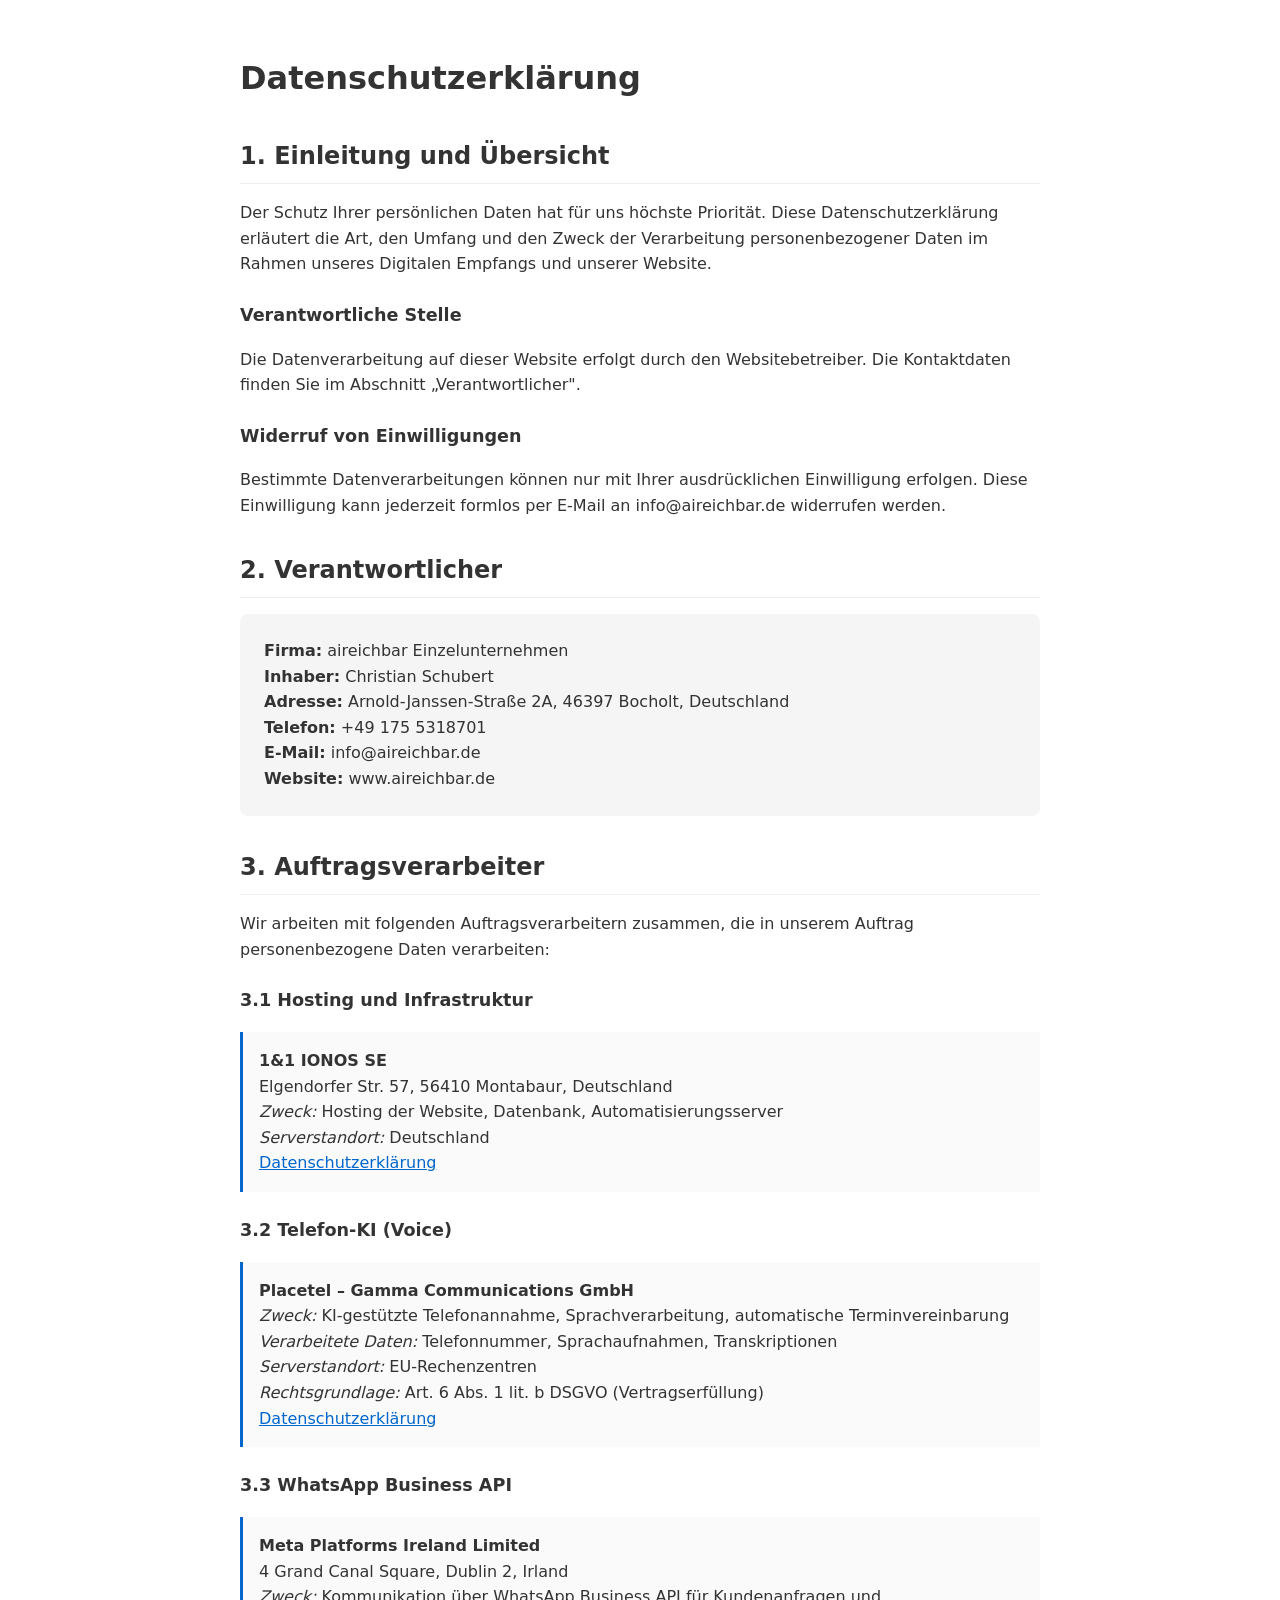
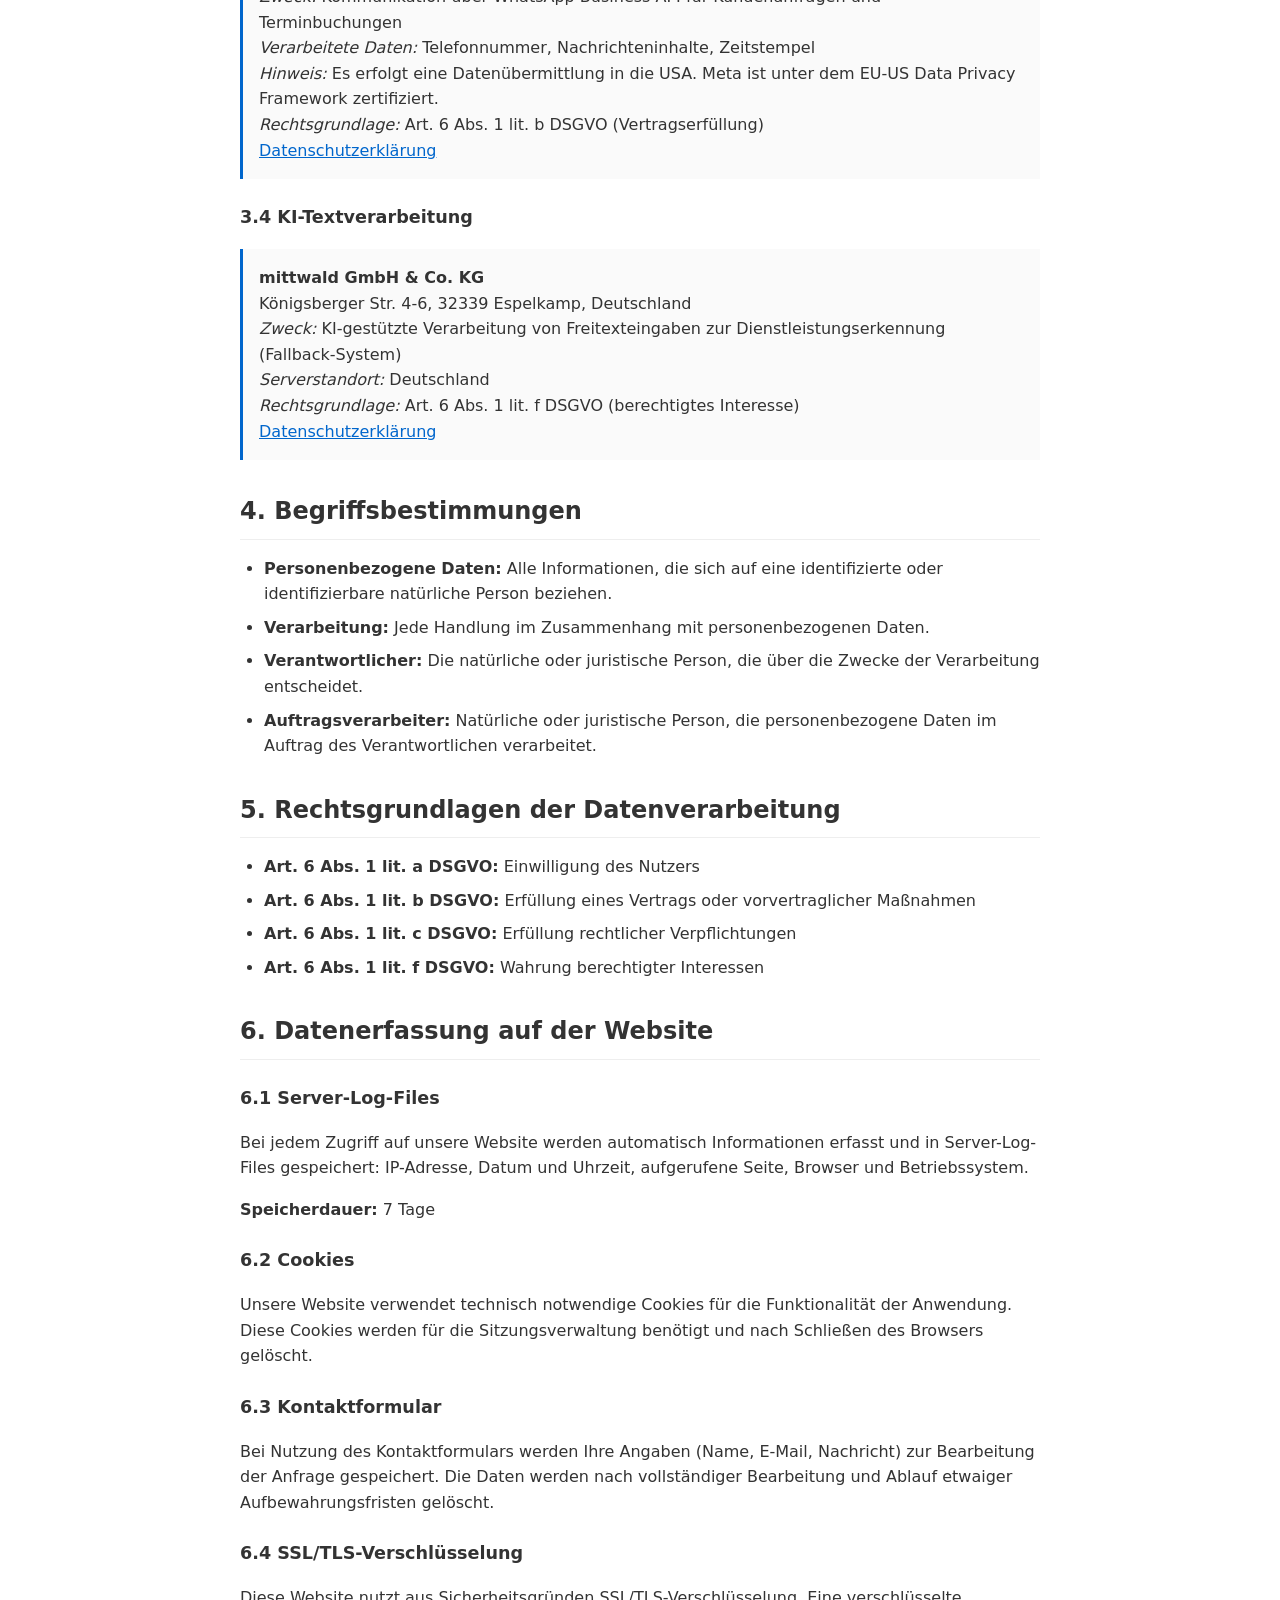
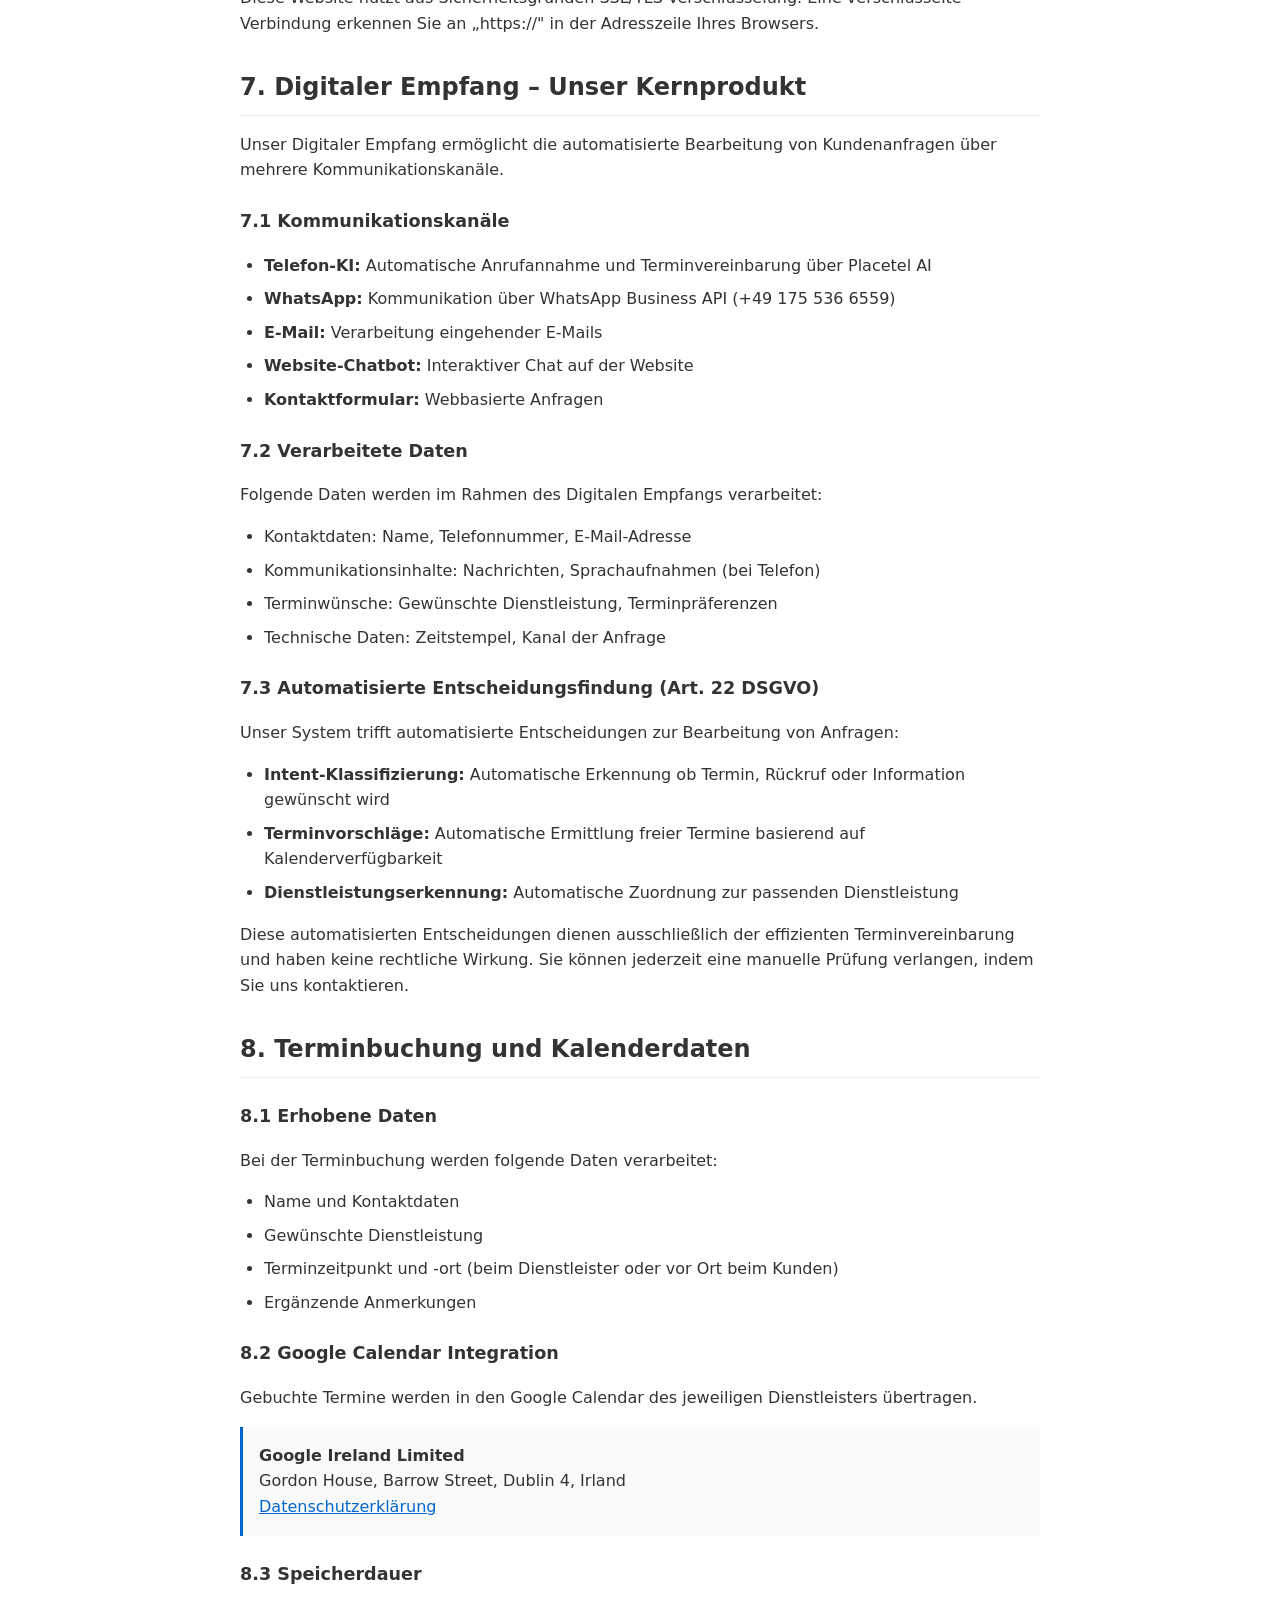
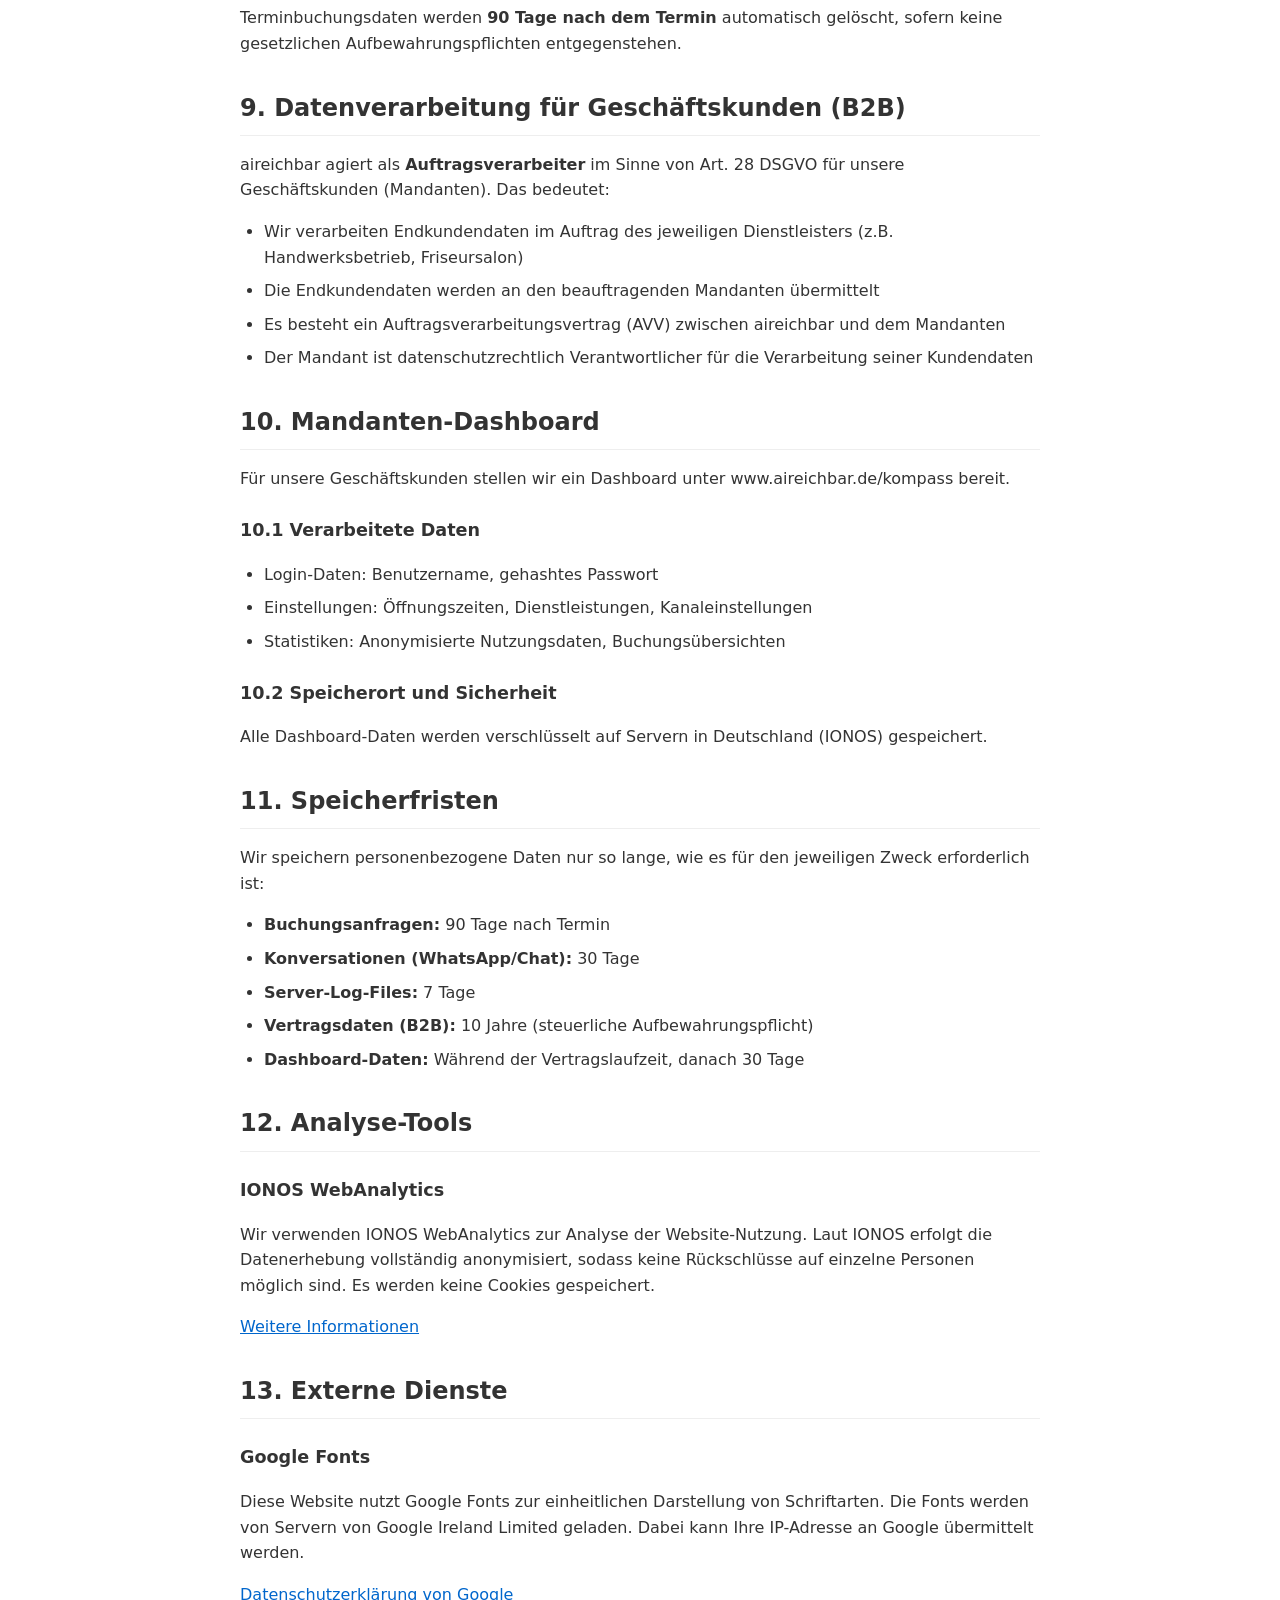
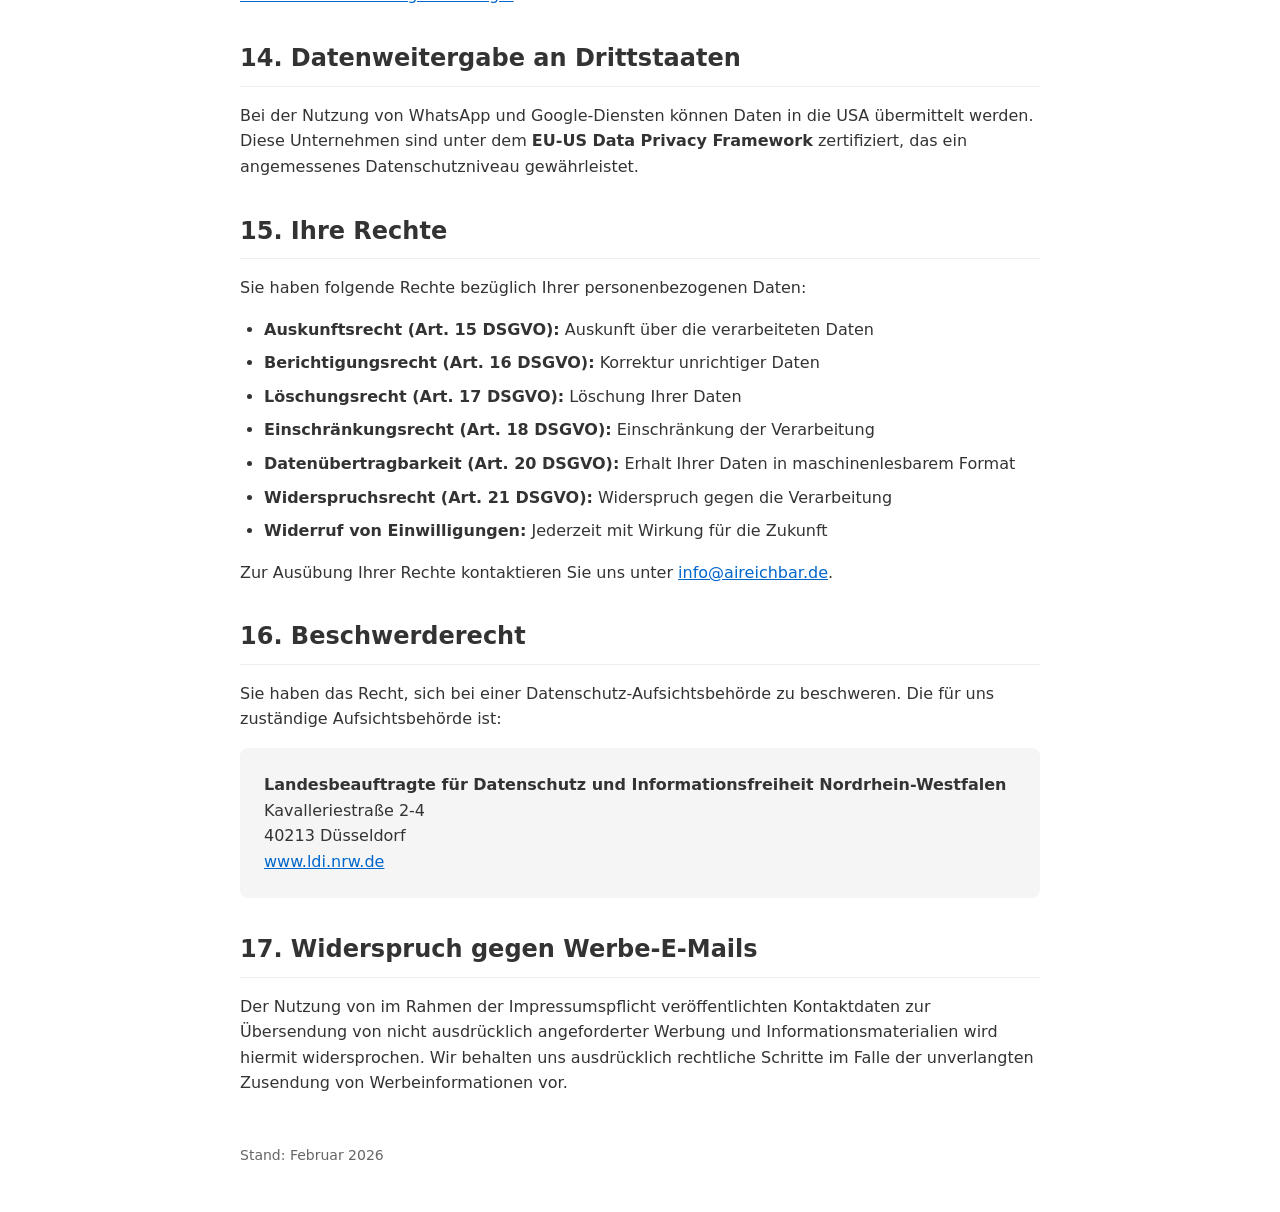
<file: public/datenschutz.html>
<!DOCTYPE html>
<html lang="de">
<head>
  <meta charset="UTF-8">
  <meta name="viewport" content="width=device-width, initial-scale=1.0">
  <title>Datenschutzerklärung – aireichbar</title>
  <style>
    body { font-family: system-ui, -apple-system, sans-serif; max-width: 800px; margin: 0 auto; padding: 2rem; line-height: 1.6; color: #333; }
    h1 { font-size: 2rem; margin-bottom: 2rem; }
    h2 { font-size: 1.5rem; margin-top: 2rem; margin-bottom: 1rem; border-bottom: 1px solid #eee; padding-bottom: 0.5rem; }
    h3 { font-size: 1.1rem; margin-top: 1.5rem; }
    .contact-box { background: #f5f5f5; padding: 1.5rem; border-radius: 8px; margin: 1rem 0; }
    .provider-box { background: #fafafa; padding: 1rem; border-left: 3px solid #0066cc; margin: 1rem 0; }
    ul { margin: 1rem 0; padding-left: 1.5rem; }
    li { margin-bottom: 0.5rem; }
    a { color: #0066cc; }
    .update-note { background: #e8f4e8; padding: 1rem; border-radius: 8px; margin: 1rem 0; font-size: 0.9rem; }
  </style>
</head>
<body>
  <h1>Datenschutzerklärung</h1>

  <h2>1. Einleitung und Übersicht</h2>
  <p>Der Schutz Ihrer persönlichen Daten hat für uns höchste Priorität. Diese Datenschutzerklärung erläutert die Art, den Umfang und den Zweck der Verarbeitung personenbezogener Daten im Rahmen unseres Digitalen Empfangs und unserer Website.</p>
  
  <h3>Verantwortliche Stelle</h3>
  <p>Die Datenverarbeitung auf dieser Website erfolgt durch den Websitebetreiber. Die Kontaktdaten finden Sie im Abschnitt „Verantwortlicher".</p>

  <h3>Widerruf von Einwilligungen</h3>
  <p>Bestimmte Datenverarbeitungen können nur mit Ihrer ausdrücklichen Einwilligung erfolgen. Diese Einwilligung kann jederzeit formlos per E-Mail an info@aireichbar.de widerrufen werden.</p>

  <h2>2. Verantwortlicher</h2>
  <div class="contact-box">
    <strong>Firma:</strong> aireichbar Einzelunternehmen<br>
    <strong>Inhaber:</strong> Christian Schubert<br>
    <strong>Adresse:</strong> Arnold-Janssen-Straße 2A, 46397 Bocholt, Deutschland<br>
    <strong>Telefon:</strong> +49 175 5318701<br>
    <strong>E-Mail:</strong> info@aireichbar.de<br>
    <strong>Website:</strong> www.aireichbar.de
  </div>

  <h2>3. Auftragsverarbeiter</h2>
  <p>Wir arbeiten mit folgenden Auftragsverarbeitern zusammen, die in unserem Auftrag personenbezogene Daten verarbeiten:</p>

  <h3>3.1 Hosting und Infrastruktur</h3>
  <div class="provider-box">
    <strong>1&amp;1 IONOS SE</strong><br>
    Elgendorfer Str. 57, 56410 Montabaur, Deutschland<br>
    <em>Zweck:</em> Hosting der Website, Datenbank, Automatisierungsserver<br>
    <em>Serverstandort:</em> Deutschland<br>
    <a href="https://www.ionos.de/terms-gtc/datenschutzerklaerung/">Datenschutzerklärung</a>
  </div>

  <h3>3.2 Telefon-KI (Voice)</h3>
  <div class="provider-box">
    <strong>Placetel – Gamma Communications GmbH</strong><br>
    <em>Zweck:</em> KI-gestützte Telefonannahme, Sprachverarbeitung, automatische Terminvereinbarung<br>
    <em>Verarbeitete Daten:</em> Telefonnummer, Sprachaufnahmen, Transkriptionen<br>
    <em>Serverstandort:</em> EU-Rechenzentren<br>
    <em>Rechtsgrundlage:</em> Art. 6 Abs. 1 lit. b DSGVO (Vertragserfüllung)<br>
    <a href="https://www.placetel.de/datenschutz">Datenschutzerklärung</a>
  </div>

  <h3>3.3 WhatsApp Business API</h3>
  <div class="provider-box">
    <strong>Meta Platforms Ireland Limited</strong><br>
    4 Grand Canal Square, Dublin 2, Irland<br>
    <em>Zweck:</em> Kommunikation über WhatsApp Business API für Kundenanfragen und Terminbuchungen<br>
    <em>Verarbeitete Daten:</em> Telefonnummer, Nachrichteninhalte, Zeitstempel<br>
    <em>Hinweis:</em> Es erfolgt eine Datenübermittlung in die USA. Meta ist unter dem EU-US Data Privacy Framework zertifiziert.<br>
    <em>Rechtsgrundlage:</em> Art. 6 Abs. 1 lit. b DSGVO (Vertragserfüllung)<br>
    <a href="https://www.whatsapp.com/legal/privacy-policy">Datenschutzerklärung</a>
  </div>

  <h3>3.4 KI-Textverarbeitung</h3>
  <div class="provider-box">
    <strong>mittwald GmbH &amp; Co. KG</strong><br>
    Königsberger Str. 4-6, 32339 Espelkamp, Deutschland<br>
    <em>Zweck:</em> KI-gestützte Verarbeitung von Freitexteingaben zur Dienstleistungserkennung (Fallback-System)<br>
    <em>Serverstandort:</em> Deutschland<br>
    <em>Rechtsgrundlage:</em> Art. 6 Abs. 1 lit. f DSGVO (berechtigtes Interesse)<br>
    <a href="https://www.mittwald.de/datenschutz">Datenschutzerklärung</a>
  </div>

  <h2>4. Begriffsbestimmungen</h2>
  <ul>
    <li><strong>Personenbezogene Daten:</strong> Alle Informationen, die sich auf eine identifizierte oder identifizierbare natürliche Person beziehen.</li>
    <li><strong>Verarbeitung:</strong> Jede Handlung im Zusammenhang mit personenbezogenen Daten.</li>
    <li><strong>Verantwortlicher:</strong> Die natürliche oder juristische Person, die über die Zwecke der Verarbeitung entscheidet.</li>
    <li><strong>Auftragsverarbeiter:</strong> Natürliche oder juristische Person, die personenbezogene Daten im Auftrag des Verantwortlichen verarbeitet.</li>
  </ul>

  <h2>5. Rechtsgrundlagen der Datenverarbeitung</h2>
  <ul>
    <li><strong>Art. 6 Abs. 1 lit. a DSGVO:</strong> Einwilligung des Nutzers</li>
    <li><strong>Art. 6 Abs. 1 lit. b DSGVO:</strong> Erfüllung eines Vertrags oder vorvertraglicher Maßnahmen</li>
    <li><strong>Art. 6 Abs. 1 lit. c DSGVO:</strong> Erfüllung rechtlicher Verpflichtungen</li>
    <li><strong>Art. 6 Abs. 1 lit. f DSGVO:</strong> Wahrung berechtigter Interessen</li>
  </ul>

  <h2>6. Datenerfassung auf der Website</h2>
  
  <h3>6.1 Server-Log-Files</h3>
  <p>Bei jedem Zugriff auf unsere Website werden automatisch Informationen erfasst und in Server-Log-Files gespeichert: IP-Adresse, Datum und Uhrzeit, aufgerufene Seite, Browser und Betriebssystem.</p>
  <p><strong>Speicherdauer:</strong> 7 Tage</p>

  <h3>6.2 Cookies</h3>
  <p>Unsere Website verwendet technisch notwendige Cookies für die Funktionalität der Anwendung. Diese Cookies werden für die Sitzungsverwaltung benötigt und nach Schließen des Browsers gelöscht.</p>

  <h3>6.3 Kontaktformular</h3>
  <p>Bei Nutzung des Kontaktformulars werden Ihre Angaben (Name, E-Mail, Nachricht) zur Bearbeitung der Anfrage gespeichert. Die Daten werden nach vollständiger Bearbeitung und Ablauf etwaiger Aufbewahrungsfristen gelöscht.</p>

  <h3>6.4 SSL/TLS-Verschlüsselung</h3>
  <p>Diese Website nutzt aus Sicherheitsgründen SSL/TLS-Verschlüsselung. Eine verschlüsselte Verbindung erkennen Sie an „https://" in der Adresszeile Ihres Browsers.</p>

  <h2>7. Digitaler Empfang – Unser Kernprodukt</h2>
  <p>Unser Digitaler Empfang ermöglicht die automatisierte Bearbeitung von Kundenanfragen über mehrere Kommunikationskanäle.</p>

  <h3>7.1 Kommunikationskanäle</h3>
  <ul>
    <li><strong>Telefon-KI:</strong> Automatische Anrufannahme und Terminvereinbarung über Placetel AI</li>
    <li><strong>WhatsApp:</strong> Kommunikation über WhatsApp Business API (+49 175 536 6559)</li>
    <li><strong>E-Mail:</strong> Verarbeitung eingehender E-Mails</li>
    <li><strong>Website-Chatbot:</strong> Interaktiver Chat auf der Website</li>
    <li><strong>Kontaktformular:</strong> Webbasierte Anfragen</li>
  </ul>

  <h3>7.2 Verarbeitete Daten</h3>
  <p>Folgende Daten werden im Rahmen des Digitalen Empfangs verarbeitet:</p>
  <ul>
    <li>Kontaktdaten: Name, Telefonnummer, E-Mail-Adresse</li>
    <li>Kommunikationsinhalte: Nachrichten, Sprachaufnahmen (bei Telefon)</li>
    <li>Terminwünsche: Gewünschte Dienstleistung, Terminpräferenzen</li>
    <li>Technische Daten: Zeitstempel, Kanal der Anfrage</li>
  </ul>

  <h3>7.3 Automatisierte Entscheidungsfindung (Art. 22 DSGVO)</h3>
  <p>Unser System trifft automatisierte Entscheidungen zur Bearbeitung von Anfragen:</p>
  <ul>
    <li><strong>Intent-Klassifizierung:</strong> Automatische Erkennung ob Termin, Rückruf oder Information gewünscht wird</li>
    <li><strong>Terminvorschläge:</strong> Automatische Ermittlung freier Termine basierend auf Kalenderverfügbarkeit</li>
    <li><strong>Dienstleistungserkennung:</strong> Automatische Zuordnung zur passenden Dienstleistung</li>
  </ul>
  <p>Diese automatisierten Entscheidungen dienen ausschließlich der effizienten Terminvereinbarung und haben keine rechtliche Wirkung. Sie können jederzeit eine manuelle Prüfung verlangen, indem Sie uns kontaktieren.</p>

  <h2>8. Terminbuchung und Kalenderdaten</h2>
  
  <h3>8.1 Erhobene Daten</h3>
  <p>Bei der Terminbuchung werden folgende Daten verarbeitet:</p>
  <ul>
    <li>Name und Kontaktdaten</li>
    <li>Gewünschte Dienstleistung</li>
    <li>Terminzeitpunkt und -ort (beim Dienstleister oder vor Ort beim Kunden)</li>
    <li>Ergänzende Anmerkungen</li>
  </ul>

  <h3>8.2 Google Calendar Integration</h3>
  <p>Gebuchte Termine werden in den Google Calendar des jeweiligen Dienstleisters übertragen.</p>
  <div class="provider-box">
    <strong>Google Ireland Limited</strong><br>
    Gordon House, Barrow Street, Dublin 4, Irland<br>
    <a href="https://policies.google.com/privacy">Datenschutzerklärung</a>
  </div>

  <h3>8.3 Speicherdauer</h3>
  <p>Terminbuchungsdaten werden <strong>90 Tage nach dem Termin</strong> automatisch gelöscht, sofern keine gesetzlichen Aufbewahrungspflichten entgegenstehen.</p>

  <h2>9. Datenverarbeitung für Geschäftskunden (B2B)</h2>
  <p>aireichbar agiert als <strong>Auftragsverarbeiter</strong> im Sinne von Art. 28 DSGVO für unsere Geschäftskunden (Mandanten). Das bedeutet:</p>
  <ul>
    <li>Wir verarbeiten Endkundendaten im Auftrag des jeweiligen Dienstleisters (z.B. Handwerksbetrieb, Friseursalon)</li>
    <li>Die Endkundendaten werden an den beauftragenden Mandanten übermittelt</li>
    <li>Es besteht ein Auftragsverarbeitungsvertrag (AVV) zwischen aireichbar und dem Mandanten</li>
    <li>Der Mandant ist datenschutzrechtlich Verantwortlicher für die Verarbeitung seiner Kundendaten</li>
  </ul>

  <h2>10. Mandanten-Dashboard</h2>
  <p>Für unsere Geschäftskunden stellen wir ein Dashboard unter www.aireichbar.de/kompass bereit.</p>
  
  <h3>10.1 Verarbeitete Daten</h3>
  <ul>
    <li>Login-Daten: Benutzername, gehashtes Passwort</li>
    <li>Einstellungen: Öffnungszeiten, Dienstleistungen, Kanaleinstellungen</li>
    <li>Statistiken: Anonymisierte Nutzungsdaten, Buchungsübersichten</li>
  </ul>

  <h3>10.2 Speicherort und Sicherheit</h3>
  <p>Alle Dashboard-Daten werden verschlüsselt auf Servern in Deutschland (IONOS) gespeichert.</p>

  <h2>11. Speicherfristen</h2>
  <p>Wir speichern personenbezogene Daten nur so lange, wie es für den jeweiligen Zweck erforderlich ist:</p>
  <ul>
    <li><strong>Buchungsanfragen:</strong> 90 Tage nach Termin</li>
    <li><strong>Konversationen (WhatsApp/Chat):</strong> 30 Tage</li>
    <li><strong>Server-Log-Files:</strong> 7 Tage</li>
    <li><strong>Vertragsdaten (B2B):</strong> 10 Jahre (steuerliche Aufbewahrungspflicht)</li>
    <li><strong>Dashboard-Daten:</strong> Während der Vertragslaufzeit, danach 30 Tage</li>
  </ul>

  <h2>12. Analyse-Tools</h2>
  
  <h3>IONOS WebAnalytics</h3>
  <p>Wir verwenden IONOS WebAnalytics zur Analyse der Website-Nutzung. Laut IONOS erfolgt die Datenerhebung vollständig anonymisiert, sodass keine Rückschlüsse auf einzelne Personen möglich sind. Es werden keine Cookies gespeichert.</p>
  <p><a href="https://www.ionos.de/terms-gtc/datenschutzerklaerung/">Weitere Informationen</a></p>

  <h2>13. Externe Dienste</h2>

  <h3>Google Fonts</h3>
  <p>Diese Website nutzt Google Fonts zur einheitlichen Darstellung von Schriftarten. Die Fonts werden von Servern von Google Ireland Limited geladen. Dabei kann Ihre IP-Adresse an Google übermittelt werden.</p>
  <p><a href="https://policies.google.com/privacy">Datenschutzerklärung von Google</a></p>

  <h2>14. Datenweitergabe an Drittstaaten</h2>
  <p>Bei der Nutzung von WhatsApp und Google-Diensten können Daten in die USA übermittelt werden. Diese Unternehmen sind unter dem <strong>EU-US Data Privacy Framework</strong> zertifiziert, das ein angemessenes Datenschutzniveau gewährleistet.</p>

  <h2>15. Ihre Rechte</h2>
  <p>Sie haben folgende Rechte bezüglich Ihrer personenbezogenen Daten:</p>
  <ul>
    <li><strong>Auskunftsrecht (Art. 15 DSGVO):</strong> Auskunft über die verarbeiteten Daten</li>
    <li><strong>Berichtigungsrecht (Art. 16 DSGVO):</strong> Korrektur unrichtiger Daten</li>
    <li><strong>Löschungsrecht (Art. 17 DSGVO):</strong> Löschung Ihrer Daten</li>
    <li><strong>Einschränkungsrecht (Art. 18 DSGVO):</strong> Einschränkung der Verarbeitung</li>
    <li><strong>Datenübertragbarkeit (Art. 20 DSGVO):</strong> Erhalt Ihrer Daten in maschinenlesbarem Format</li>
    <li><strong>Widerspruchsrecht (Art. 21 DSGVO):</strong> Widerspruch gegen die Verarbeitung</li>
    <li><strong>Widerruf von Einwilligungen:</strong> Jederzeit mit Wirkung für die Zukunft</li>
  </ul>
  <p>Zur Ausübung Ihrer Rechte kontaktieren Sie uns unter <a href="mailto:info@aireichbar.de">info@aireichbar.de</a>.</p>

  <h2>16. Beschwerderecht</h2>
  <p>Sie haben das Recht, sich bei einer Datenschutz-Aufsichtsbehörde zu beschweren. Die für uns zuständige Aufsichtsbehörde ist:</p>
  <div class="contact-box">
    <strong>Landesbeauftragte für Datenschutz und Informationsfreiheit Nordrhein-Westfalen</strong><br>
    Kavalleriestraße 2-4<br>
    40213 Düsseldorf<br>
    <a href="https://www.ldi.nrw.de">www.ldi.nrw.de</a>
  </div>

  <h2>17. Widerspruch gegen Werbe-E-Mails</h2>
  <p>Der Nutzung von im Rahmen der Impressumspflicht veröffentlichten Kontaktdaten zur Übersendung von nicht ausdrücklich angeforderter Werbung und Informationsmaterialien wird hiermit widersprochen. Wir behalten uns ausdrücklich rechtliche Schritte im Falle der unverlangten Zusendung von Werbeinformationen vor.</p>

  <p style="margin-top: 3rem; color: #666; font-size: 0.875rem;">Stand: Februar 2026</p>
</body>
</html>
</file>
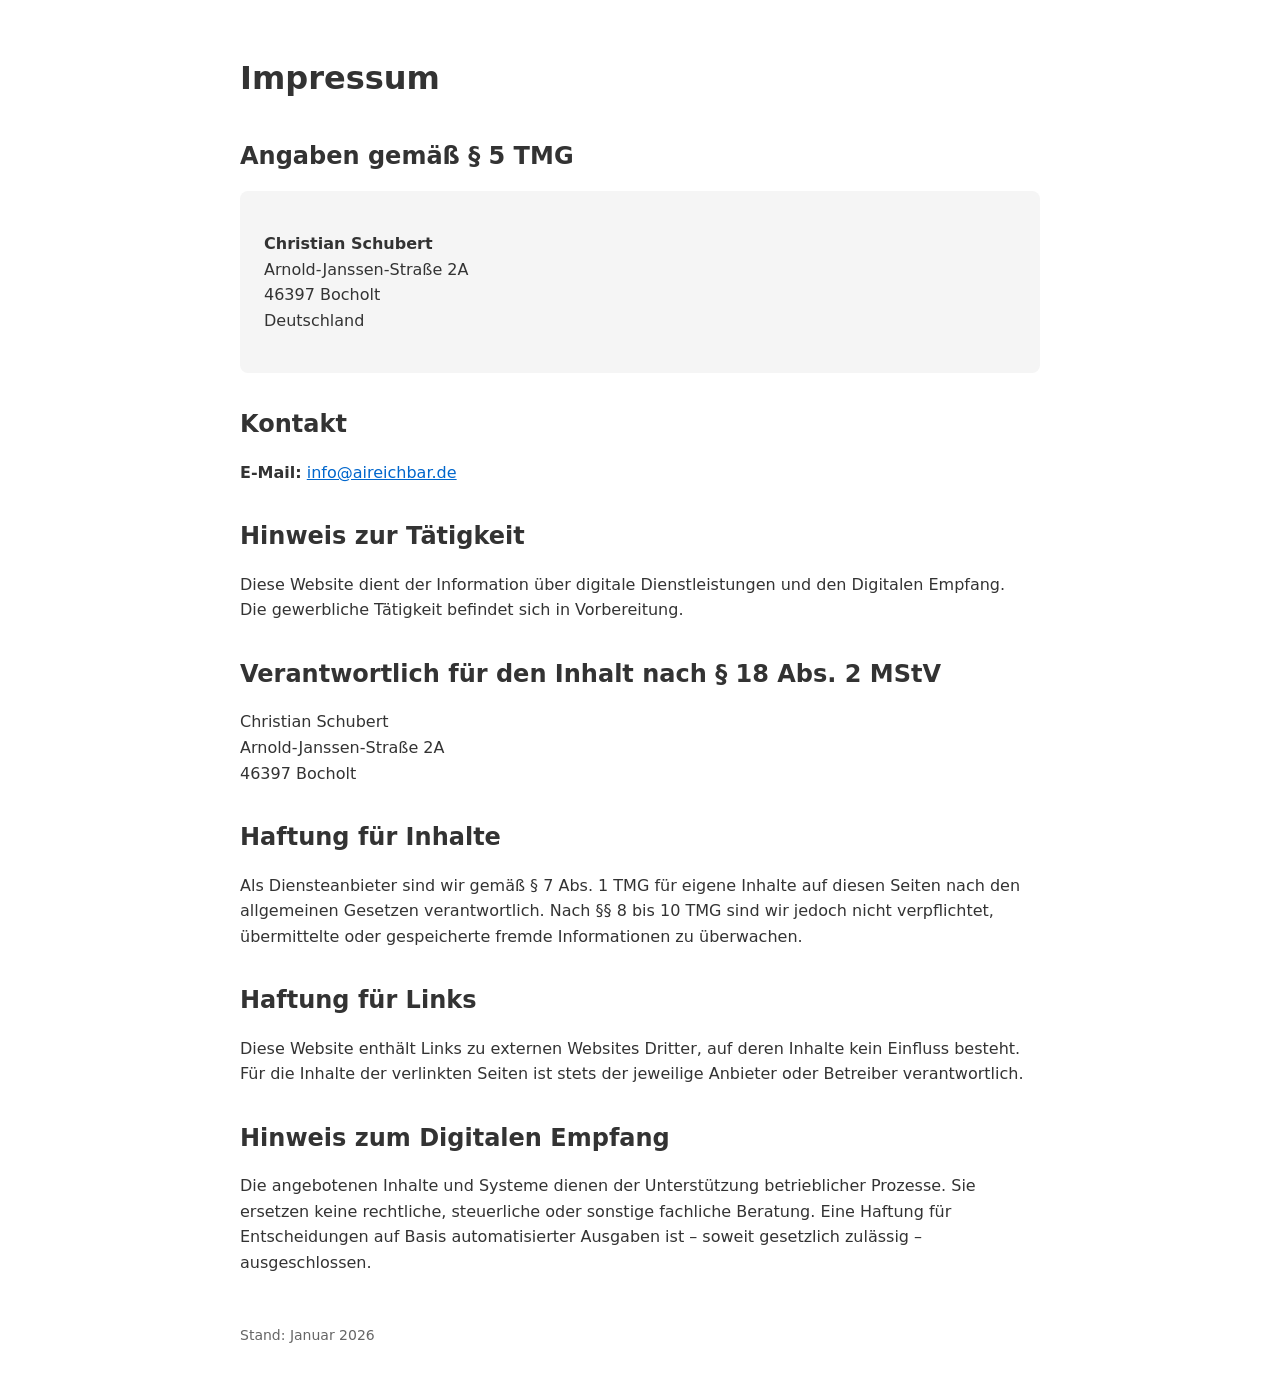
<file: public/impressum.html>
<!DOCTYPE html>
<html lang="de">
<head>
  <meta charset="UTF-8">
  <meta name="viewport" content="width=device-width, initial-scale=1.0">
  <title>Impressum – Aireichbar</title>
  <style>
    body { font-family: system-ui, -apple-system, sans-serif; max-width: 800px; margin: 0 auto; padding: 2rem; line-height: 1.6; color: #333; }
    h1 { font-size: 2rem; margin-bottom: 2rem; }
    h2 { font-size: 1.5rem; margin-top: 2rem; margin-bottom: 1rem; }
    .contact-box { background: #f5f5f5; padding: 1.5rem; border-radius: 8px; margin: 1rem 0; }
    a { color: #0066cc; }
  </style>
</head>
<body>
  <h1>Impressum</h1>

  <h2>Angaben gemäß § 5 TMG</h2>
  <div class="contact-box">
    <p><strong>Christian Schubert</strong><br>
    Arnold-Janssen-Straße 2A<br>
    46397 Bocholt<br>
    Deutschland</p>
  </div>

  <h2>Kontakt</h2>
  <p><strong>E-Mail:</strong> <a href="mailto:info@aireichbar.de">info@aireichbar.de</a></p>

  <h2>Hinweis zur Tätigkeit</h2>
  <p>Diese Website dient der Information über digitale Dienstleistungen und den Digitalen Empfang.<br>
  Die gewerbliche Tätigkeit befindet sich in Vorbereitung.</p>

  <h2>Verantwortlich für den Inhalt nach § 18 Abs. 2 MStV</h2>
  <p>Christian Schubert<br>
  Arnold-Janssen-Straße 2A<br>
  46397 Bocholt</p>

  <h2>Haftung für Inhalte</h2>
  <p>Als Diensteanbieter sind wir gemäß § 7 Abs. 1 TMG für eigene Inhalte auf diesen Seiten nach den allgemeinen Gesetzen verantwortlich. Nach §§ 8 bis 10 TMG sind wir jedoch nicht verpflichtet, übermittelte oder gespeicherte fremde Informationen zu überwachen.</p>

  <h2>Haftung für Links</h2>
  <p>Diese Website enthält Links zu externen Websites Dritter, auf deren Inhalte kein Einfluss besteht. Für die Inhalte der verlinkten Seiten ist stets der jeweilige Anbieter oder Betreiber verantwortlich.</p>

  <h2>Hinweis zum Digitalen Empfang</h2>
  <p>Die angebotenen Inhalte und Systeme dienen der Unterstützung betrieblicher Prozesse. Sie ersetzen keine rechtliche, steuerliche oder sonstige fachliche Beratung. Eine Haftung für Entscheidungen auf Basis automatisierter Ausgaben ist – soweit gesetzlich zulässig – ausgeschlossen.</p>

  <p style="margin-top: 3rem; color: #666; font-size: 0.875rem;">Stand: Januar 2026</p>
</body>
</html>
</file>
